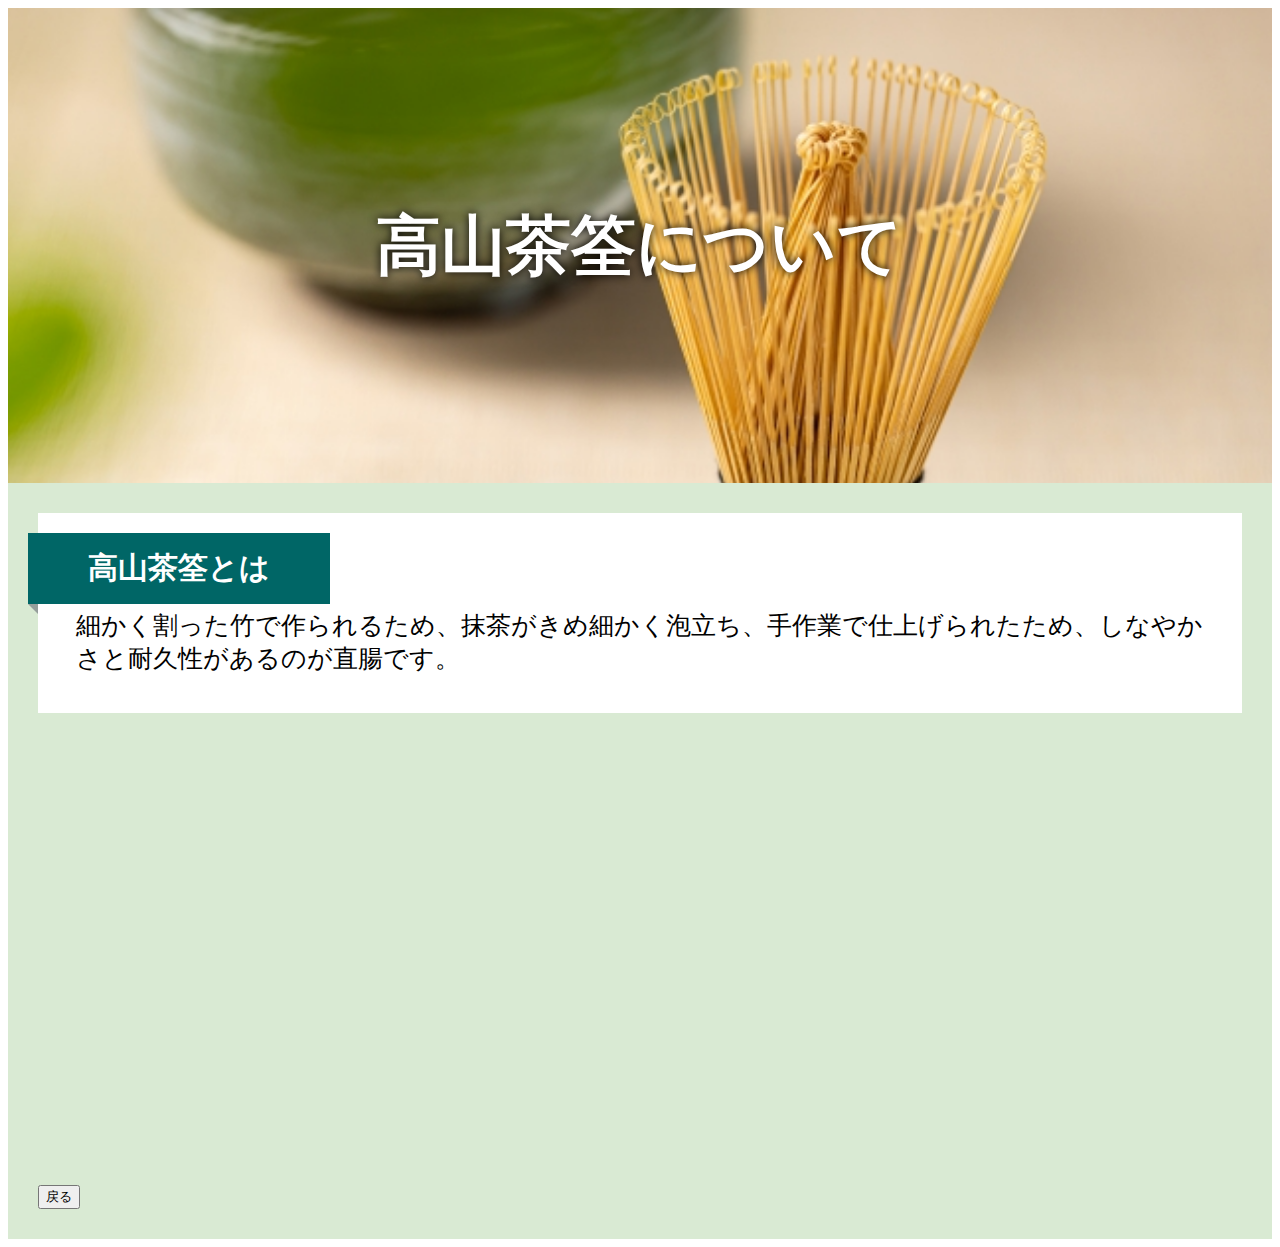
<file: chacen.html>
<!DOCTYPE html>
<html lang="en">
  <head>
  <meta charset="UTF-8">
  <link rel="stylesheet" href="https://content.lifeistech-lesson.jp/Curriculum_materials/Original/global.css" type="text/css">
  <link rel="stylesheet" href="chacen.css" type="text/css">
  <script src="initialize.js"></script>
  
</head>
<header>
<h1>高山茶筌について</h1>
</header>
<section class="shop">
<div class="box_17">
<div class="box_17_ttl">高山茶筌とは</div>
<div class="box_17_txt">細かく割った竹で作られるため、抹茶がきめ細かく泡立ち、手作業で仕上げられたため、しなやかさと耐久性があるのが直腸です。</div>
  </div>
<br>
<iframe src="https://www.google.com/maps/embed?pb=!1m16!1m12!1m3!1d9432.913900350035!2d135.71361224906096!3d34.74618761703541!2m3!1f0!2f0!3f0!3m2!1i1024!2i768!4f13.1!2m1!1z5aWI6Imv44CA6Iy2562F!5e0!3m2!1sja!2sjp!4v1760767714487!5m2!1sja!2sjp" width="1080" height="450" style="border:0;" allowfullscreen="" loading="lazy" referrerpolicy="no-referrer-when-downgrade"></iframe>
<br>
<button type="button" onclick="history.back()">戻る</button>
</html>
</file>
<file: chacen.css>
/* ===== ヘッダーのスタイル ===== */
header {
  background-image: url(33404826_s.jpg);
  padding: 150px;
  background-size: cover;
}

h1 {
  color: white;
  font-size: 65px;
  font-family: lobster;
  text-align: center;
  text-shadow: 0px 0px 10px #000000;
}
/* ===== お店紹介のスタイル ===== */
section {
  background-color: #ffffff;
  padding: 32px;
}

h2 {
  color: #000000;
  margin-bottom: 24px;
}

p {
  margin-left: 32px;
  margin-right: 32px;
  font-size: 20px;
}

/* セクション */
.shop {
  background-color: #d9ead3;/* 背景の色(元の色#ffffee,#ccffee) */
  color: #000000;/*font-color(元の色#663300)*/
  padding: 30px;
  margin: 0px 0px;
}
.box_17 {
	position: relative;
	background: #ffffff;/*#ccffee*/
	font-size:30px;
	}
.box_17_ttl {
	position: relative;
	display: inline-block;
	padding: 0.5em 2em;
	background: #006666;
	color: #fff;
	font-weight: bold;
	top: 20px;
	left: -10px;
	}
.box_17_ttl::before {
	position: absolute;
	content: '';
	top: 100%;
	left: 0;
	border: none;
	border-bottom: solid 10px transparent;
	border-right: solid 10px rgb(149, 158, 155);
	}
.box_17_txt {
	margin: 0;
	padding: 1em 1.5em 1.5em;
	font-size:25px;
	}

/* ===== おすすめのパン紹介のスタイル ===== */
.photo {
  background-color: #e9edd5;
}

.layout {
  display: flex;
}

.bread-photo {
  margin-left: 32px;
  position: relative;/*親要素にrelative*/
}

.bread-photo h3{
  position: absolute;/*重ねたい子要素にabsolute*/
  top:50%;
  left: 50%;
 -ms-transform: translate(-50%,-50%);/*ベンダープレフィックス*/
  -webkit-transform: translate(-50%,-50%);/*ベンダープレフィックス*/
  transform: translate(-50%,-50%);/*センター寄せの修正*/
  color: #fff;
  font-size: 1.8rem;
  margin: 0!important;/*文字がずれている場合や*/
  padding: 0!important;/*文字が折り返される場合*/
  text-shadow: 0px 0px 10px #000000;
}

h3 {
  text-align: center;
  margin-top: 12px;
}
/* ===== お店の基本情報スタイル ===== */
section {
  background-color: #e1fae1;
  padding: 32px;
}

h2 {
  color: #000000;
  margin-bottom: 24px;
}

p {
  margin-left: 32px;
  margin-right: 32px;
  font-size: 20px;
}
/* ===== フッターのスタイル ===== */
footer {
  text-align: center;
  background-color: #800000;
  color: #ffffff;
  padding: 10px;
}


/* ここからボタン全体 */
#page_top {
width: 100px;
height: 100px;
position: fixed;
right: 10px;
bottom: 10px;
background: #e25407;
border-radius: 50%;
opacity: 0.6;
}

/* Font Awesome */
#page_top::before {
font-family: "Font Awesome 5 Free";
font-weight: 900;
content: '\f0d8';
font-size: 50px;
color: rgb(255, 255, 255);
position: absolute;
top: 50%;
left: 50%;
translate: -50% -50%;
}
</file>
